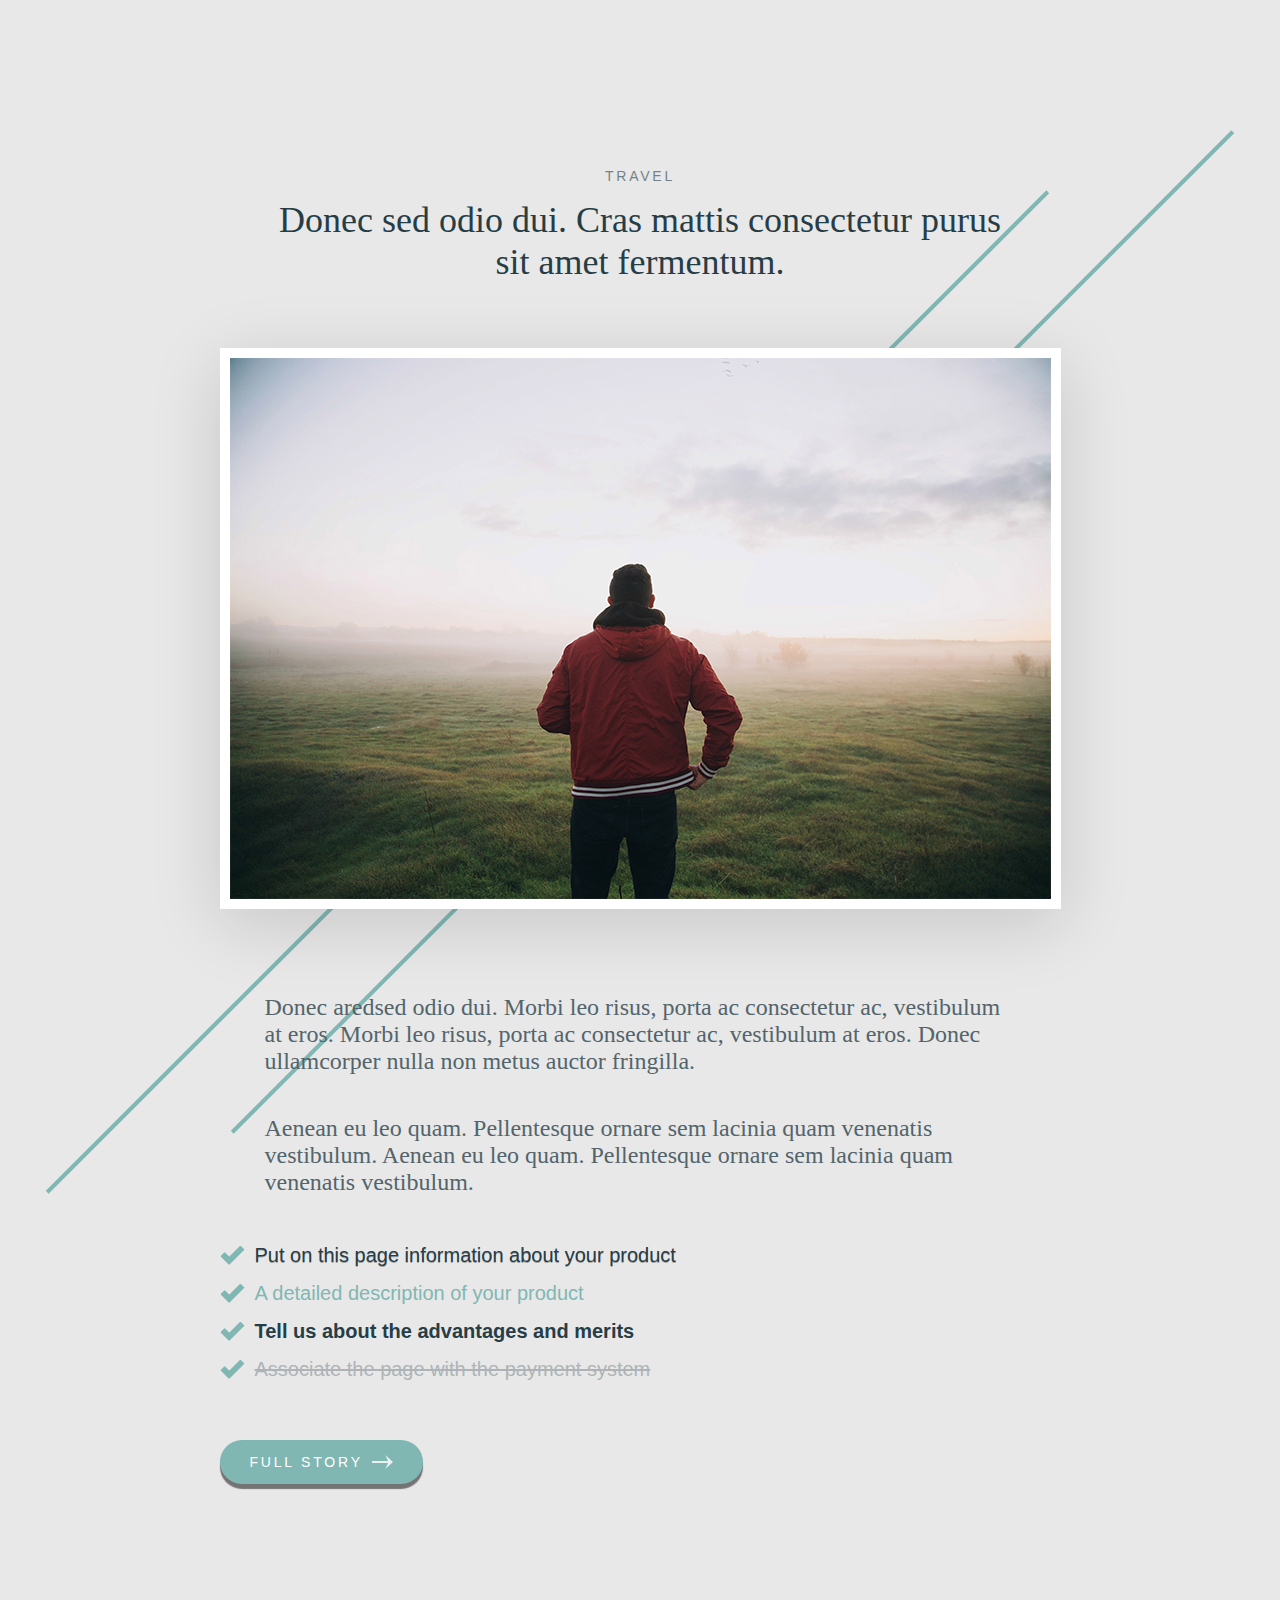
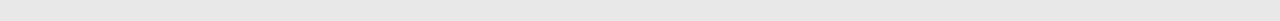
<file: index.html>
<!DOCTYPE html>
<html lang="en">

<head>
	<title>CSS. Block properties - styling, background</title>

	<link rel="stylesheet" href="style.css" />
	<meta http-equiv="Content-type" content="text/html;charset=UTF-8" />
</head>

<body>
	<div class="content">
		<div class="content-top">
			<div class="content-top__category">Travel</div>
			<h1 class="content-top__title">
				Donec sed odio dui. Cras mattis consectetur purus sit amet fermentum. 
			</h1>
		</div>
		<div class="content__image">
				<img src="img/image-man.png" alt="">
		</div>
		<div class="content-bottom">
			<div class="content-bottom__text">
				<p>Donec aredsed odio dui. Morbi leo risus, porta ac consectetur ac, vestibulum at eros. Morbi leo risus, porta ac consectetur ac, vestibulum at eros. Donec ullamcorper nulla non metus auctor fringilla.</p>
				<p>Aenean eu leo quam. Pellentesque ornare sem lacinia quam venenatis vestibulum. Aenean eu leo quam. Pellentesque ornare sem lacinia quam venenatis vestibulum.</p>
			</div>
		</div>
		<div class="content-bottom-info">
			<ul class="content-bottom-info-list">
				<li>Put on this page information about your product</li>
				<li>A detailed description of your product</li>
				<li>Tell us about the advantages and merits</li>
				<li><span>Associate the page with the payment system</span></li>
			</ul>
		</div>
		<a target="_blank" href="http://google.com" class="content-bottom-info__link">
			<span>Full Story</span>
		</a>
	</div>
</body>

</html>
</file>
<file: style.css>
*{
    padding: 0;
    margin: 0;
    border: 0;
}
*,*:before,*:after{
    -moz-box-sizing: border-box;
    -webkit-box-sizing: border-box;
    box-sizing: border-box;
}
:focus,:active{outline: none;}
a:focus,a:active{outline: none;}

nav,footer,header,aside{display: block;}

html,body{
    height: 100%;
    width: 100%;
    font-size: 100%;
    line-height: 1;
    font-size: 14px;
    -ms-text-size-adjust: 100%;
    -moz-text-size-adjust: 100%;
    -webkit-text-size-adjust: 100%;
}
input,button,textarea{font-family: inherit;}

input::-ms-clear{display: none;}
button{cursor: pointer;}
button::-moz-focus-inner {padding:0;border:0;}
a, a:visited{text-decoration: none;}
ul li{list-style: none;}
img{vertical-align: top;}

h1,h2,h3,h4,h5,h6{font-size:inherit;font-weight: 400;}

body{
    background: #e8e8e8 url("img/bg.png") 50% 130px no-repeat;
}
.content {
    padding: 168px 0 137px 0;
    max-width: 841px;
    margin: 0px auto;
}

.content-top {
    text-align: center;
    margin: 0 0 65px 0;
}
.content-top__category {
    opacity: 0.6;
    color: #273d46;
    font-family: Arial, "Helvetica Neue", Helvetica, sans-serif;
    font-size: 14px;
    font-style: normal;
    letter-spacing: normal;
    text-transform: uppercase;
    font-style: normal;
    letter-spacing: 2.8px;
    line-height: normal;
    margin: 0 0 15px 0;
}
.content-top__title {
    color: #273d46;
    font-size: 36px;
    font-style: normal;
    letter-spacing: normal;
    line-height: 50px;
    font-style: normal;
    letter-spacing: normal;
    line-height: normal;
    max-width: 725px;
    margin: 0px auto;
}

.content__image {
    box-shadow: 0 15px 65px rgba(15, 16, 16, 0.15);
    background-color: #fff;
    padding: 10px;
    margin: 0px 0px 85px 0px;
}
.content-image__item img{
    max-width: 100%;
}

.content-bottom {
    padding: 0 45px;
}

.content-bottom__text {
    color: #53646b;
    font-size: 24px;
    font-style: normal;
    letter-spacing: normal;
    line-height: 40px;
    text-align: left;
    font-style: normal;
    letter-spacing: normal;
    line-height: normal;
    margin: 0px 0px 48px 0px;
}
.content-bottom__text p{
    margin: 0px 0px 40px 0px;
}
.content-bottom__text p:last-child{
    margin: 0;
}

.content-bottom-info {}
.content-bottom-info-list {
    margin: 0px 0px 59px 0px;
}
.content-bottom-info-list li{
    font-family: Arial, "Helvetica Neue", Helvetica, sans-serif;
    font-size: 20px;
    letter-spacing: normal;
    text-align: left;
    margin: 0px 0px 15px 0px;
    background: url('img/icons/check.png') left no-repeat;
    padding: 0px 0px 0px 35px;
}
.content-bottom-info-list li:last-child{
    margin: 0;
}
.content-bottom-info-list li:nth-child(1){
    text-shadow: 0 1px 0 rgba(0, 0, 0, 0.3);
    color: #273d46;
    font-style: normal;
    font-style: normal;
    line-height: normal;
}
.content-bottom-info-list li:nth-child(2){
    color: #80b7b3;
    font-style: italic;
    font-style: normal;
    line-height: normal;
}
.content-bottom-info-list li:nth-child(3){
    color: #273d46;
    font-weight: bold;
    font-style: normal;
    font-style: normal;
    line-height: normal;
}
.content-bottom-info-list li:nth-child(4){
    color: #273d46;
    font-style: normal;
    text-decoration: line-through;
    font-style: normal;
    line-height: normal;
}
.content-bottom-info-list li:nth-child(4) span{
    opacity: 0.3;
}

.content-bottom-info__link {
    height: 44px;
    display: inline-block;
    line-height: 44px;
    border-radius: 24px;
    padding: 0px 30px;
    background-color: #80b7b3;
    -webkit-box-shadow: 0px 5px 1px rgba(0, 0, 0, 0.5);
    box-shadow: 0px 5px 1px rgba(0, 0, 0, 0.5);
    color: #ffffff;
    font-family: Arial, "Helvetica Neue", Helvetica, sans-serif;
    font-size: 14px;
    text-transform: uppercase;
    letter-spacing: 2.8px;
}
.content-bottom-info__link span{
    padding: 0px 30px 0px 0px;
    background: url("img/icons/arrow.svg") right no-repeat;
}
.content-bottom-info__link:hover{
    background: #511e23;
}
.content-bottom-info__link:active{
    position: relative;
    top: 3px;
    -webkit-box-shadow: 0px 2px 1px rgba(0, 0, 0, 0.5);
    box-shadow: 0px 2px 1px rgba(0, 0, 0, 0.5);
}
</file>
